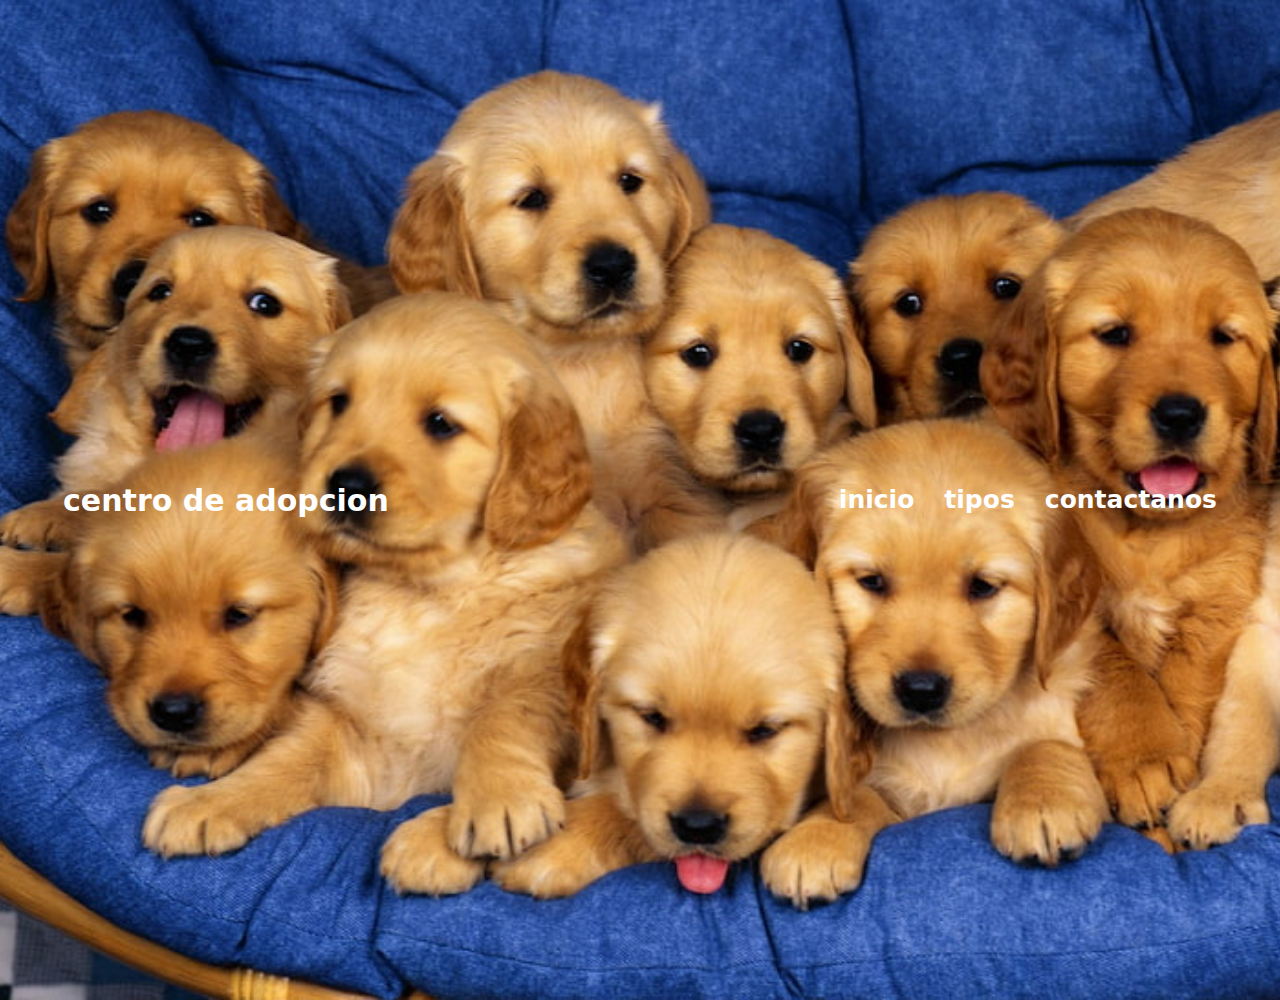
<file: index.html>
<!DOCTYPE html>
<html lang="es">
<head>
    <meta charset="UTF-8">
    <meta name="viewport" content="width=device-width, initial-scale=1.0">
    <title>gatos</title>
    <link rel="stylesheet" href="styles.css">
</head>
<body>
    <header>
        <nav>
            <h1>centro de adopcion</h1>
            <div>
                <a href="index.html">inicio</a>
                <a href="pag2.html">tipos</a>
                <a href="contactanos.html">contactanos</a>
            </div>
        </nav>
    </header>
</body>
</html>
</file>
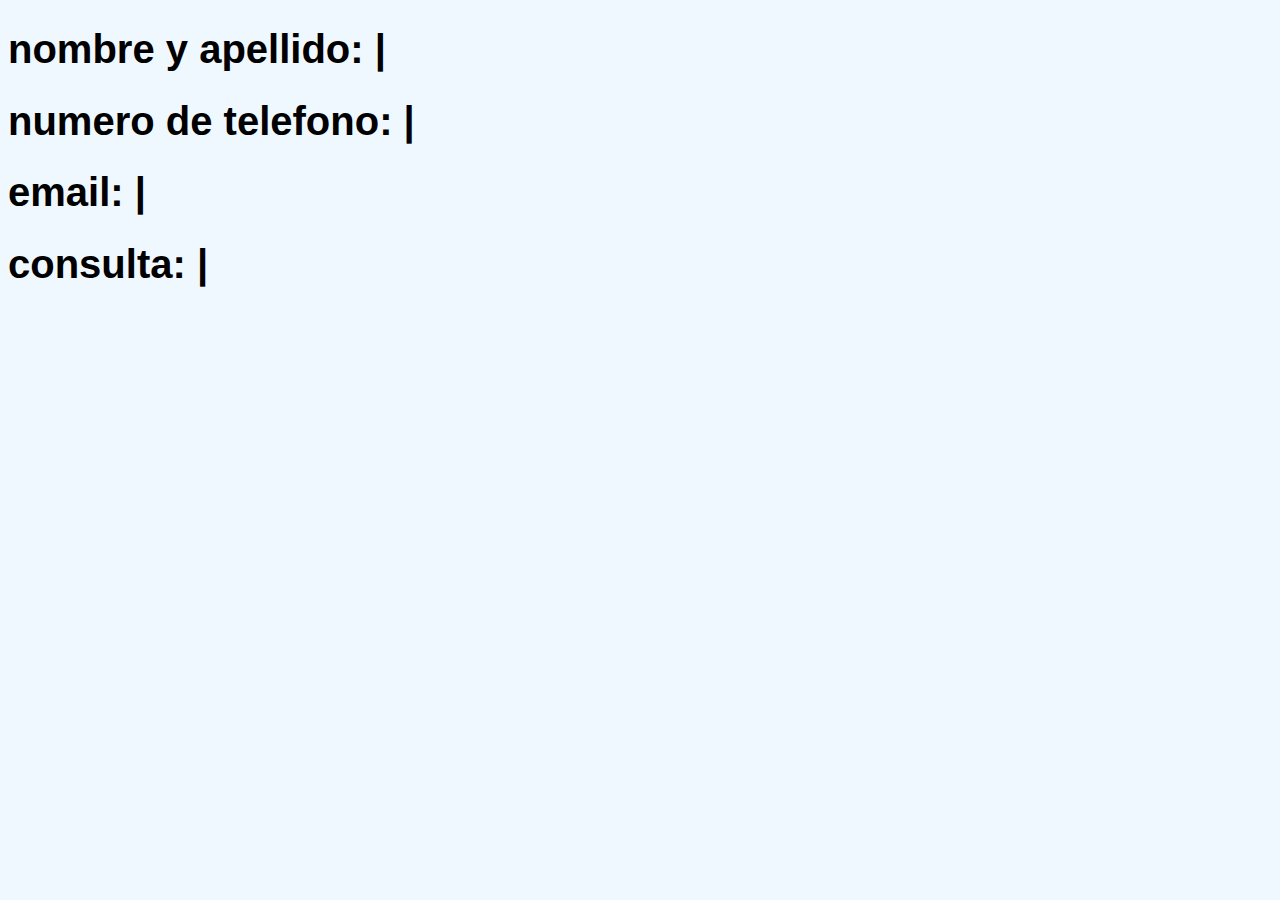
<file: contactanos.html>
<!DOCTYPE html>
<html lang="en">
<head>
    <meta charset="UTF-8">
    <meta name="viewport" content="width=device-width, initial-scale=1.0">
    <title>ejemplo</title>
    <link rel="stylesheet" href="style.css"> 
    <div>
    <h1>
        nombre y apellido:
        
        |
    </h1>   
    <h1>
        numero de telefono:
        
        |
    </h1>
    <h1>
        email:

        |
    </h1>
    <h1>
        consulta:

        |
    </h1>

    </div>
</file>
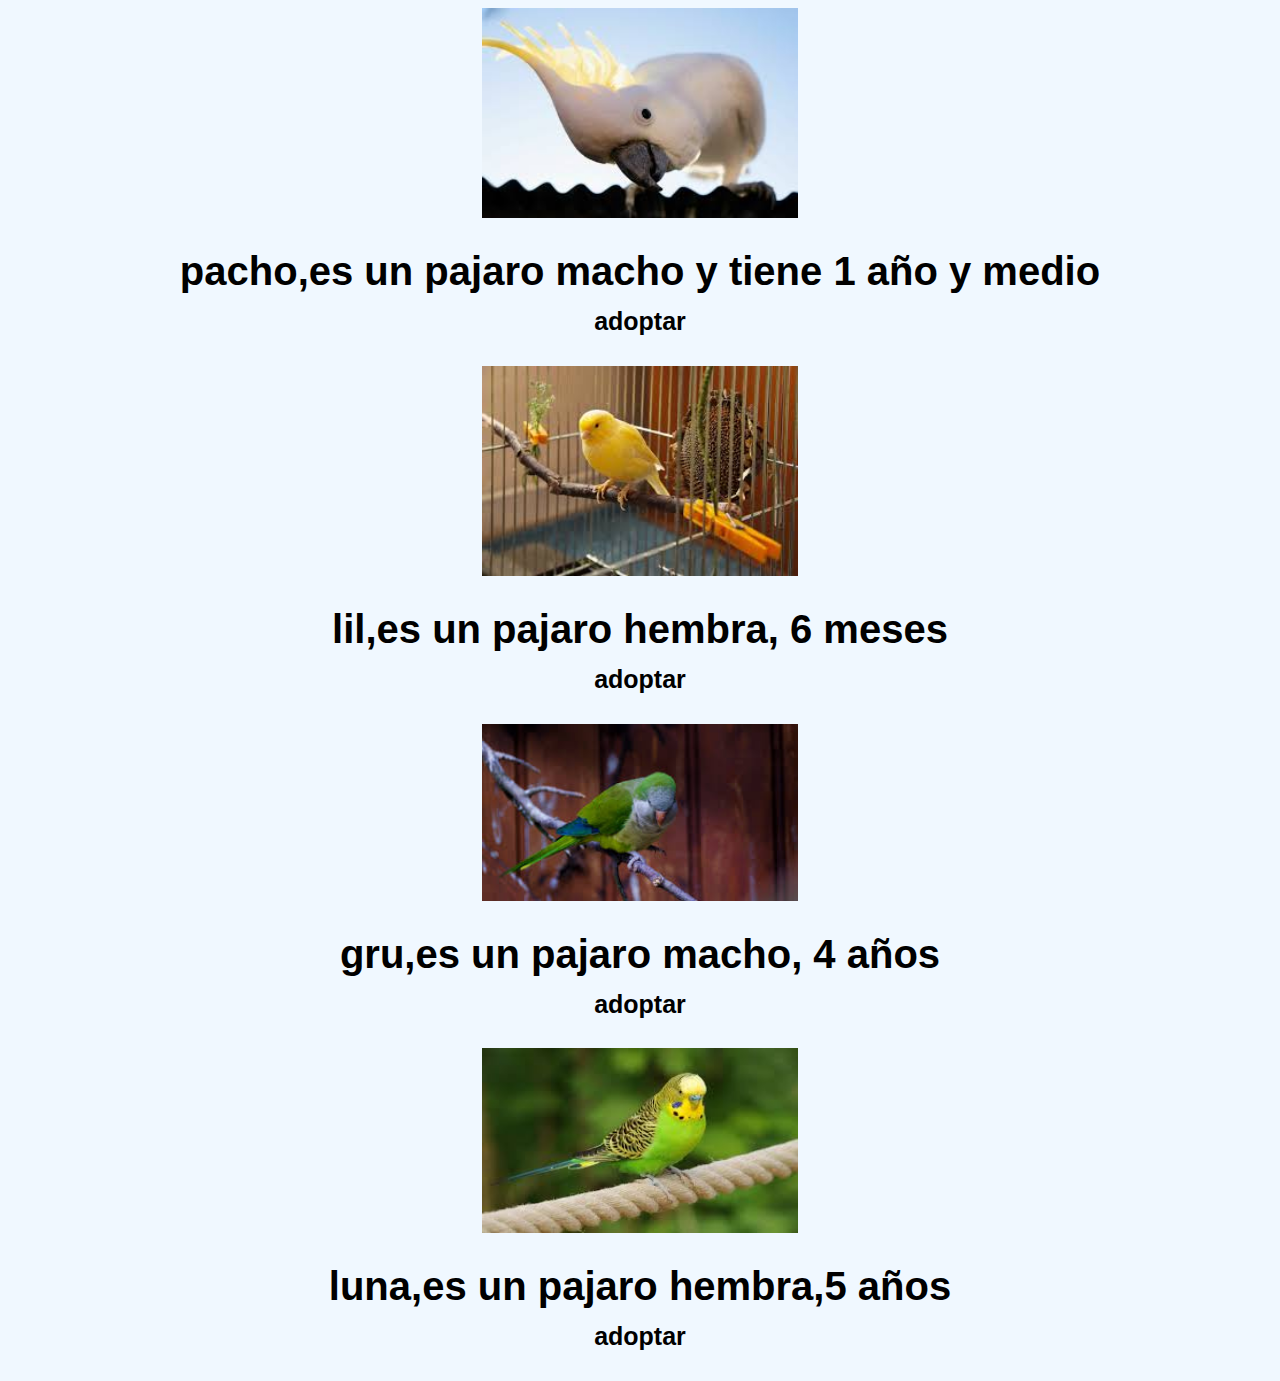
<file: tiposaves.html>
<!DOCTYPE html>
<html lang="en">
<head>
    <meta charset="UTF-8">
    <meta name="viewport" content="width=device-width, initial-scale=1.0">
    <title>ejemplo</title>
    <link rel="stylesheet" href="style.css"> 
    <div class="grupo-fotos">

       <div class="foto">
            <div>
                <img src="img/pajaro1.jpg" alt="">
            </div>
            <h1>
                pacho,es un pajaro macho y tiene 1 año y medio
                <div>  
                    <a href="#" class="myButton">adoptar</a>
                </div>
            </h1>

            <div>
            <img src="img/pajaro2.jpg" alt="">
            <h1>
                lil,es un pajaro hembra, 6 meses
                <div>  
                    <a href="#" class="myButton">adoptar</a>
                </div>
            </div>
            <div>
                <img src="img/pajaro3.jpg" alt="">
            </div>
            <h1>
                gru,es un pajaro macho, 4 años
                <div>  
                    <a href="#" class="myButton">adoptar</a>
                </div>
            </h1>
            <div>
                <img src="img/pajaro4.jpg" alt="">
            </div>
            <h1>
                luna,es un pajaro hembra,5 años
                <div>  
                    <a href="#" class="myButton">adoptar</a>
                </div>
            </h1>
            <div>
       </div>
</head>
</file>
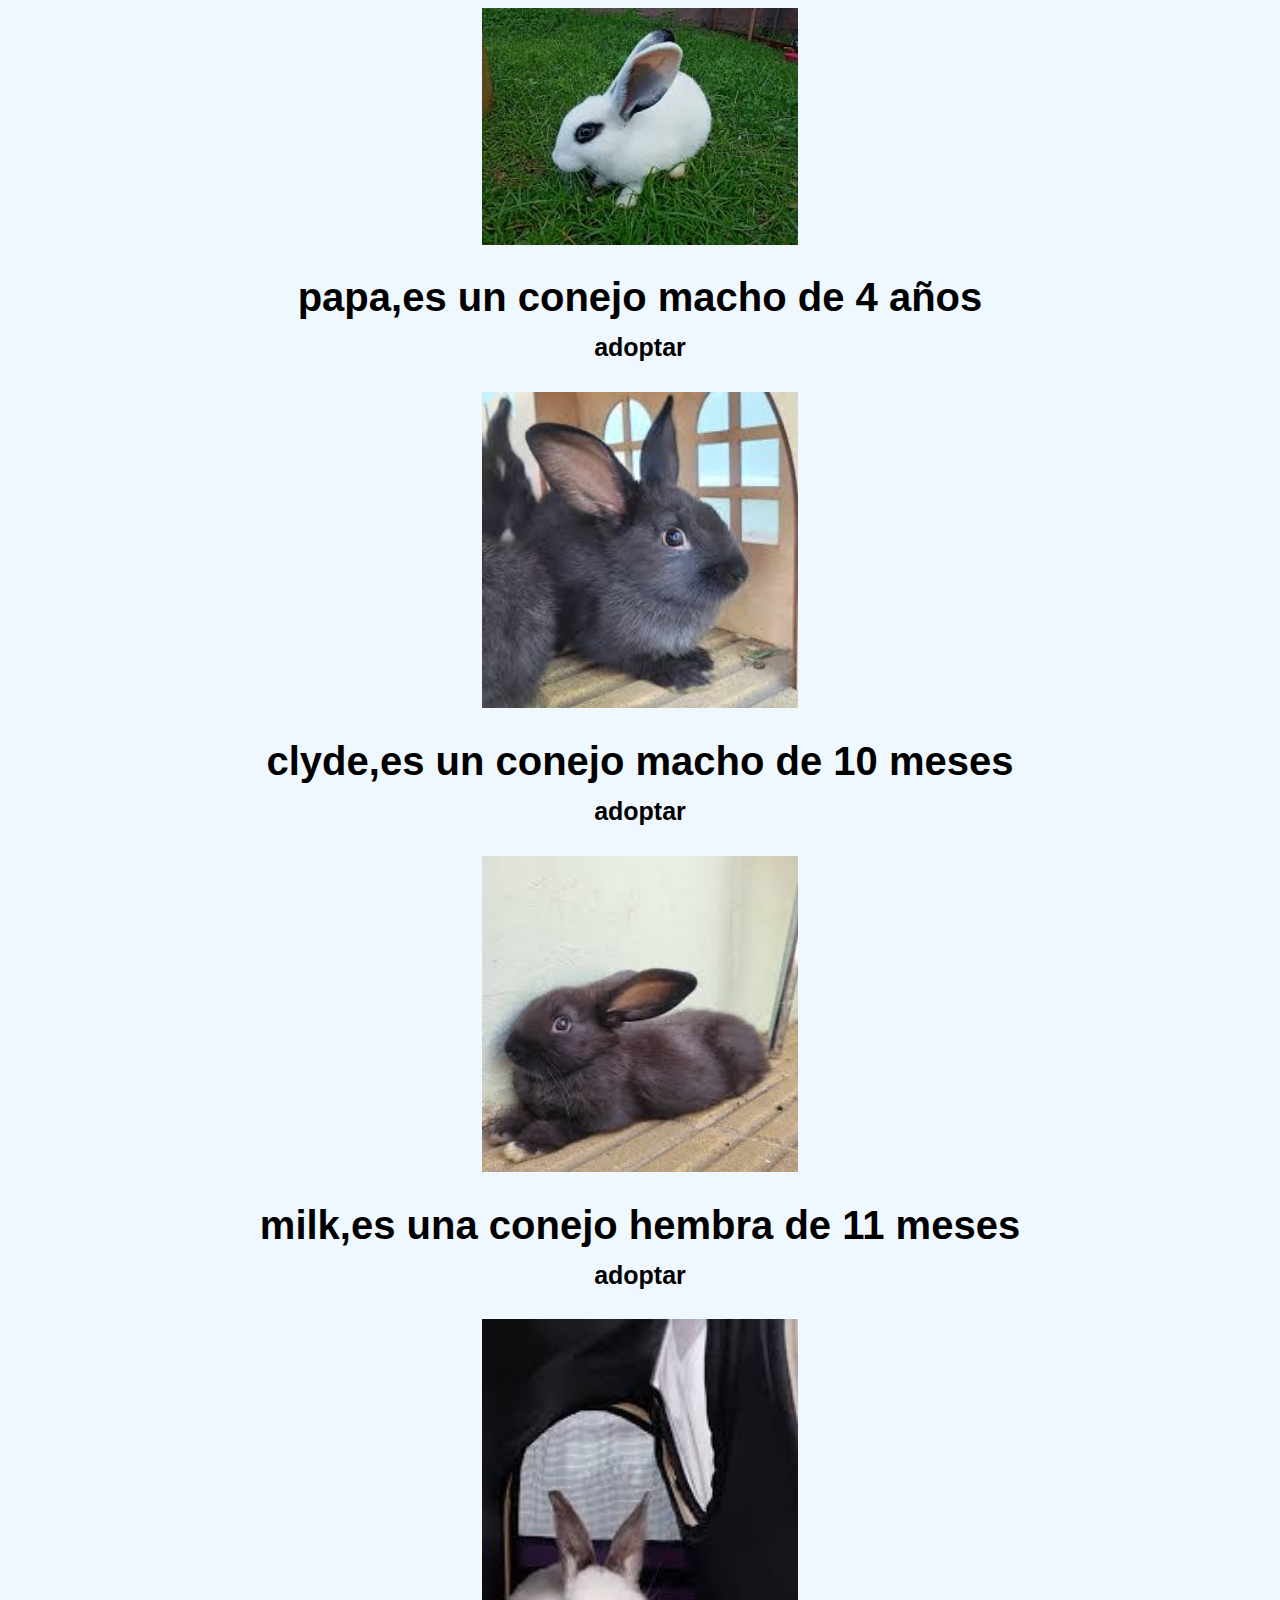
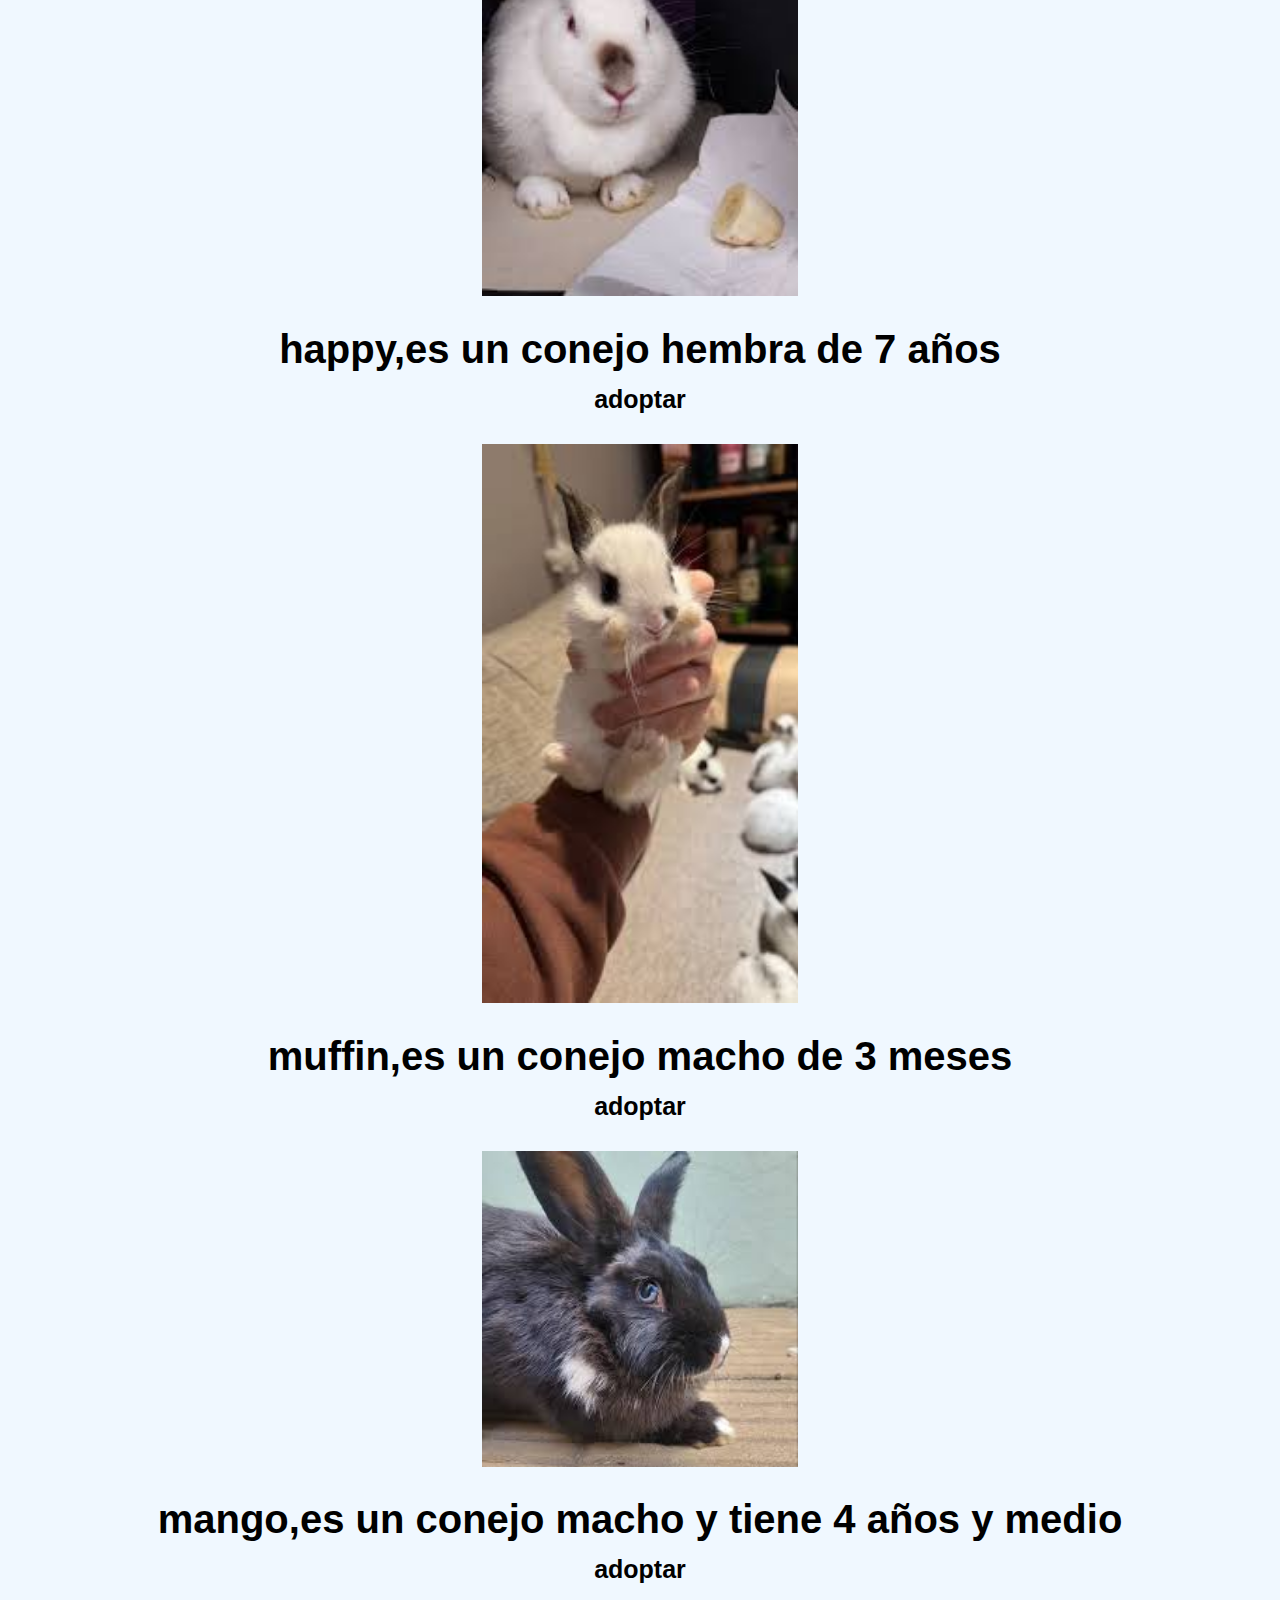
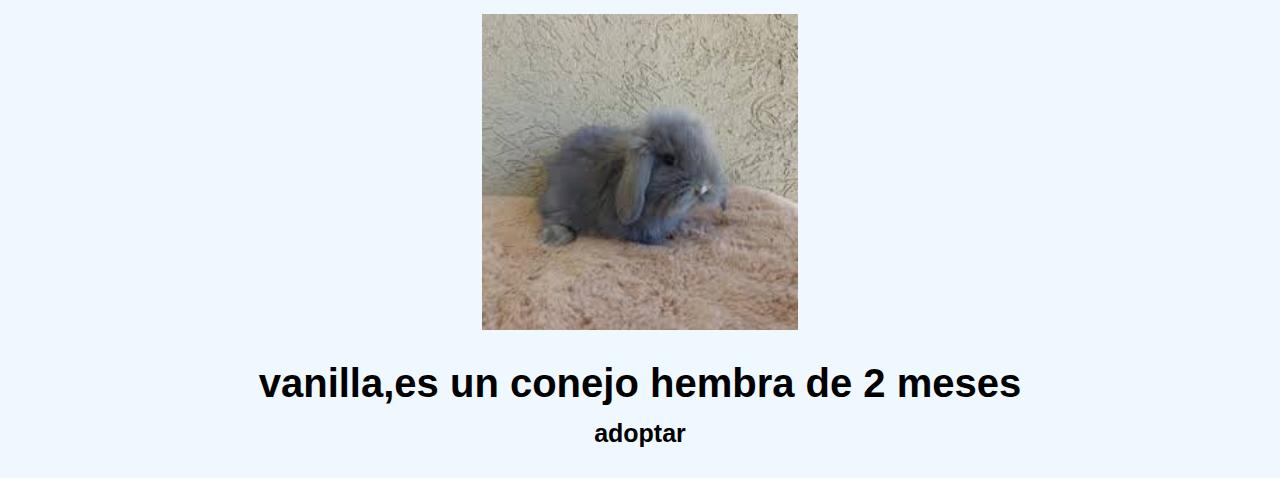
<file: tiposconejos.html>
<!DOCTYPE html>
<html lang="en">
    <head>
        <meta charset="UTF-8">
        <meta name="viewport" content="width=device-width, initial-scale=1.0">
        <title>ejemplo</title>
        <link rel="stylesheet" href="style.css"> 
        <div class="grupo-fotos">
            <div class="foto">
                <img src="img/cone1.jpg" alt="">
                <h1>
                    papa,es un conejo macho de 4 años
                    <div>  
                        <a href="#" class="myButton">adoptar</a>
                    </div>
                </h1>
                <div>
                    <img src="img/cone2.jpg" alt="">
                </div>
                <h1>
                   clyde,es un conejo macho de 10 meses
                   <div>  
                    <a href="#" class="myButton">adoptar</a>
                </div>
                </h1>
                <div>
                <img src="img/cone3.jpg" alt="">
                <h1>
                    milk,es una conejo hembra de 11 meses
                    <div>  
                        <a href="#" class="myButton">adoptar</a>
                    </div>
                </div>
                <div>
                    <img src="img/cone4.jpg" alt="">
                </div>
                <h1>
                    happy,es un conejo hembra de 7 años
                    <div>  
                        <a href="#" class="myButton">adoptar</a>
                    </div>
                </h1>
                <div>
                    <img src="img/cone5.jpg" alt="">
                </div>
                <h1>
                    muffin,es un conejo macho de 3 meses
                    <div>  
                        <a href="#" class="myButton">adoptar</a>
                    </div>
                </h1>
                <div>
                    <div>
                        <img src="img/cone6.jpg" alt="">
                    </div>
                    <h1>
                       mango,es un conejo macho y tiene 4 años y medio
                       <div>  
                        <a href="#" class="myButton">adoptar</a>
                    </div>
                    </h1>
                    <div>
                        <div>
                            <img src="img/cone7.jpg" alt="">
                        </div>
                        <h1>
                            vanilla,es un conejo hembra de 2 meses
                            <div>  
                                <a href="#" class="myButton">adoptar</a>
                            </div>
                        </h1>
                        <div>
            <div>
        <div>
    <head>
</file>
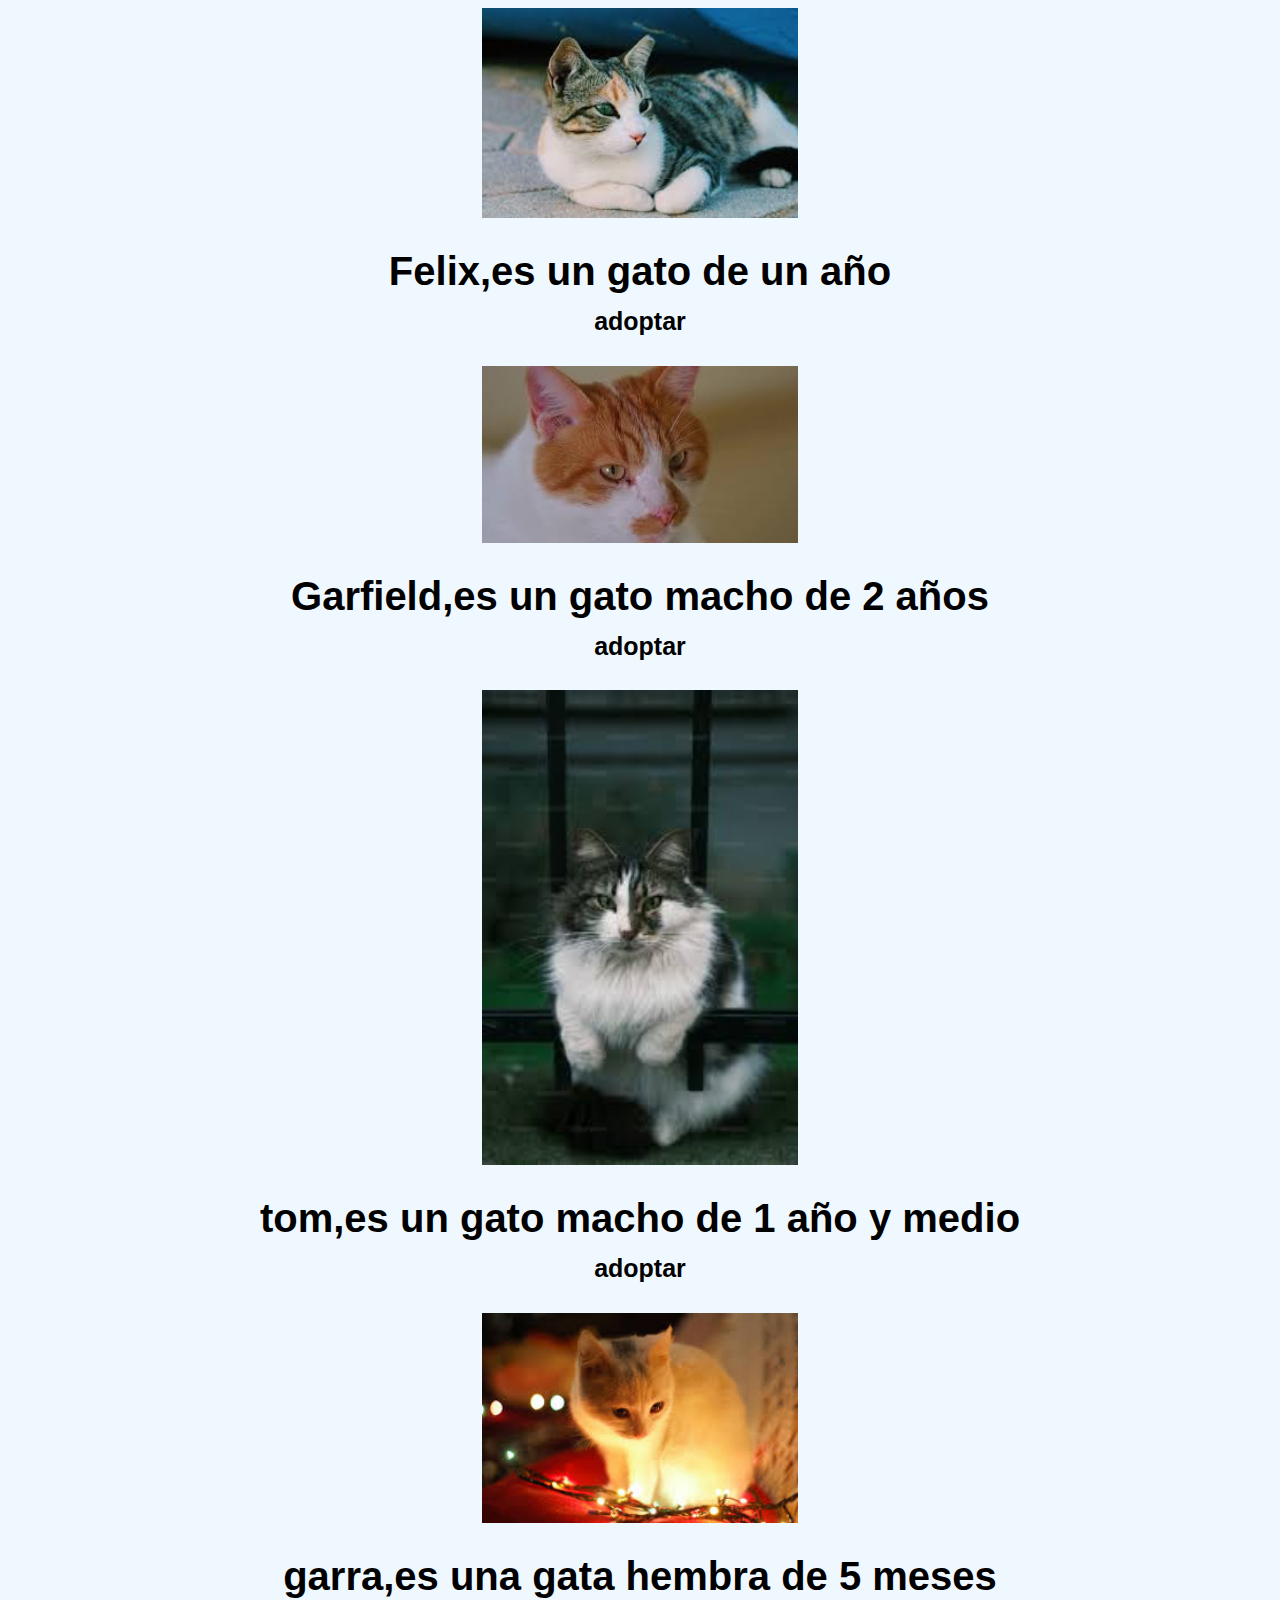
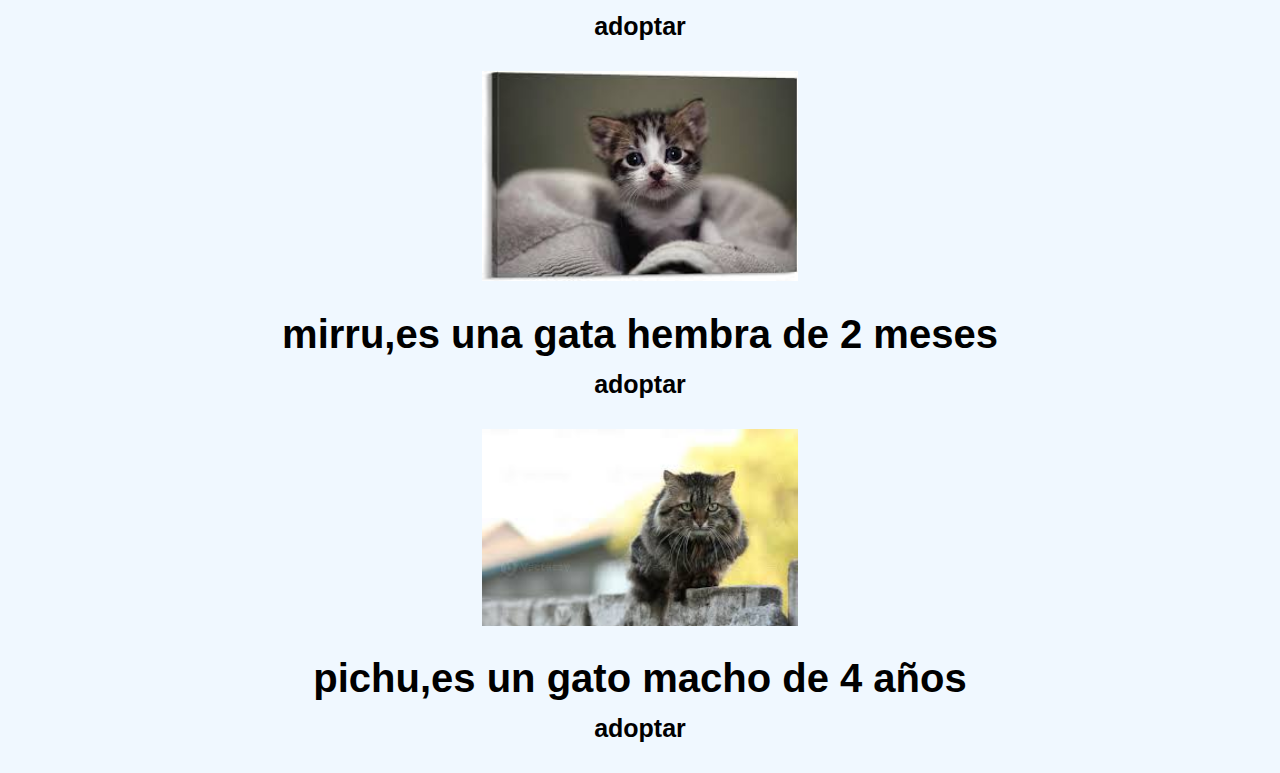
<file: tiposgatos.html>
<!DOCTYPE html>
<html lang="en">
<head>
    <meta charset="UTF-8">
    <meta name="viewport" content="width=device-width, initial-scale=1.0">
    <title>ejemplo</title>
    <link rel="stylesheet" href="style.css">
    <div class="grupo-fotos">
        <div class="foto">
            <div>
            <img src="img/gato.jpg" alt="">
           </div>
            <h1>
                Felix,es un gato de un año
                <div>  
                    <a href="#" class="myButton">adoptar</a>
                </div>
            </h1>
            <div>
                <img src="img/gatonaranja.jpg" alt="">
            </div>
            <h1>
                Garfield,es un gato macho de 2 años
                <div>  
                    <a href="#" class="myButton">adoptar</a>
                </div>
            </h1>
            <div>
            <img src="img/images (2).jpg" alt="">
            <h1>
                tom,es un gato macho de 1 año y medio
                <div>  
                    <a href="#" class="myButton">adoptar</a>
                </div>
            </div>
            <div>
                <img src="img/images (3).jpg" alt="">
            </div>
            <h1>
                garra,es una gata hembra de 5 meses
                <div>  
                    <a href="#" class="myButton">adoptar</a>
                </div>
            </h1>
            <div>
                <img src="img/images (4).jpg" alt="">
            </div>
            <h1>
                mirru,es una gata hembra de 2 meses
                <div>  
                    <a href="#" class="myButton">adoptar</a>
                </div>
            </h1>
            <div>
                <img src="img/images (5).jpg" alt="">
            </div>
            <h1>
                pichu,es un gato macho de 4 años
                <div>  
                    <a href="#" class="myButton">adoptar</a>
                </div>
            </h1>

        </div>
    </div>
<head>
</file>
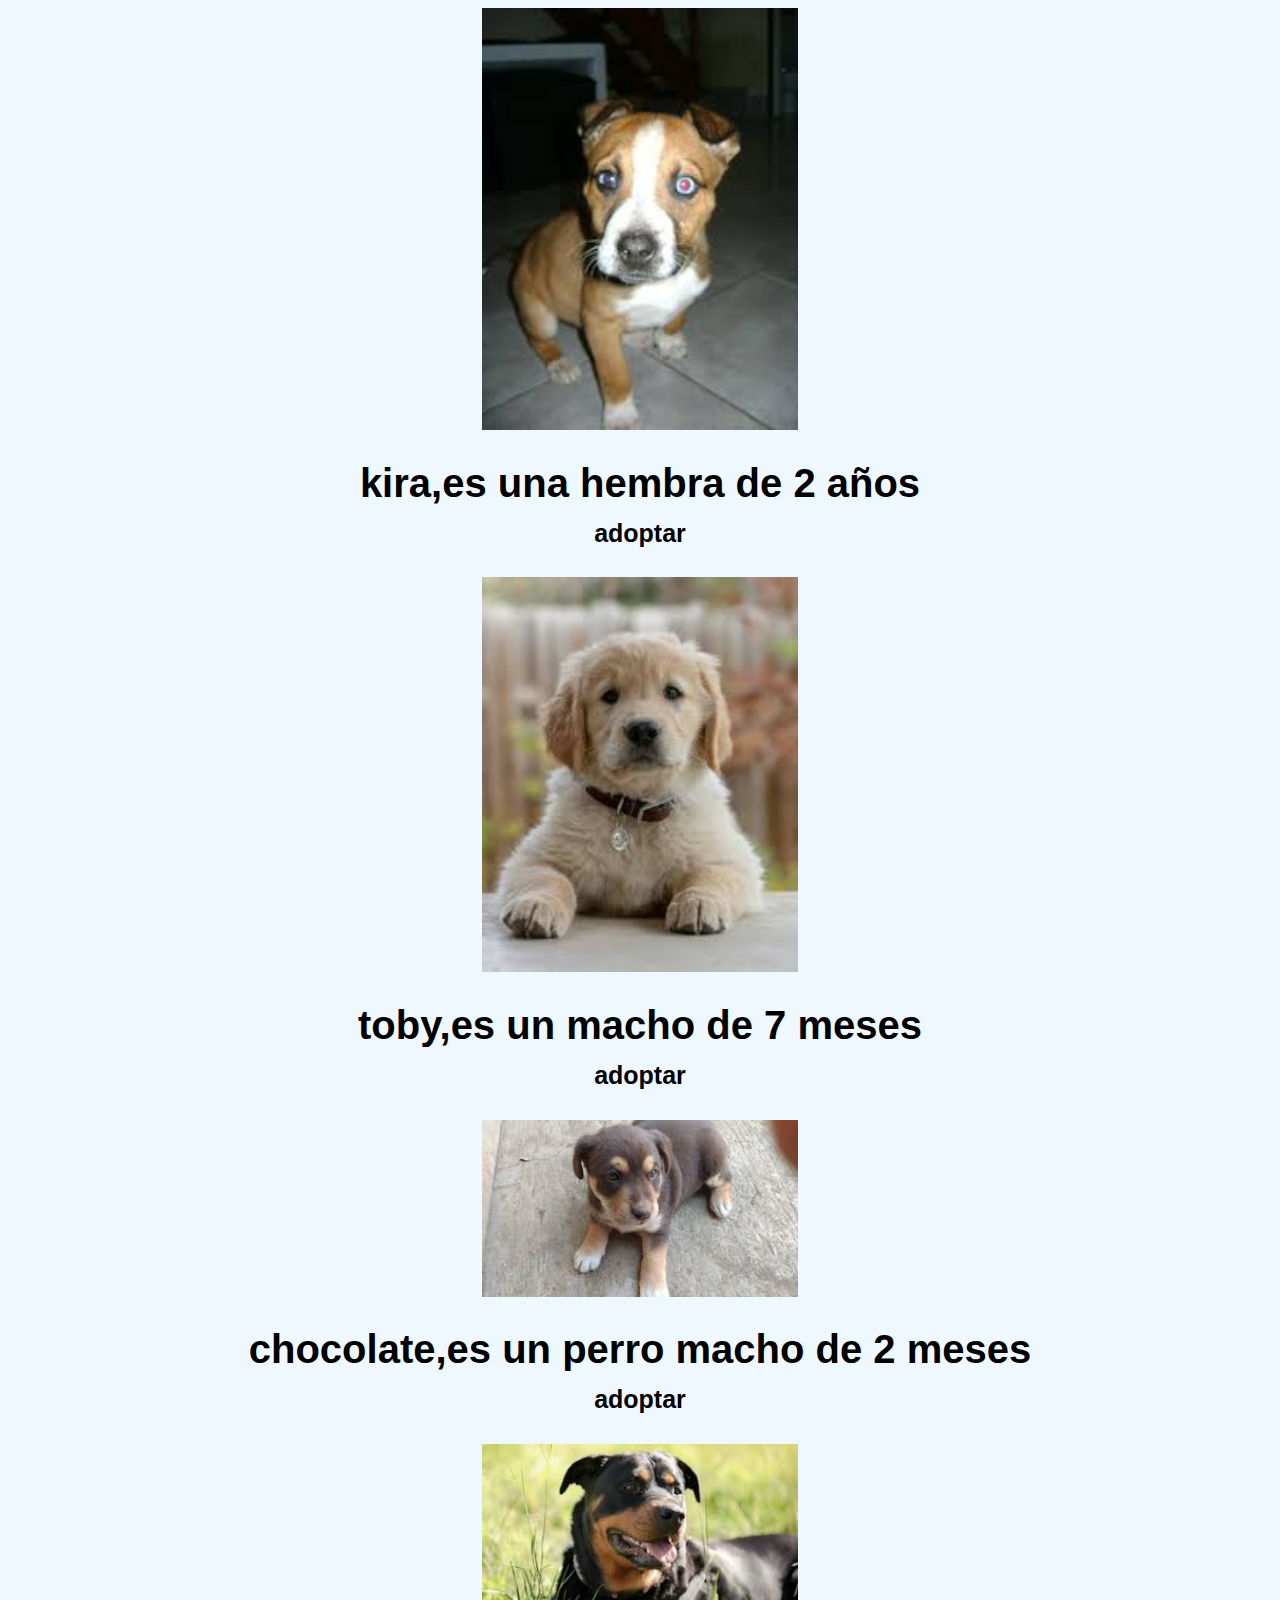
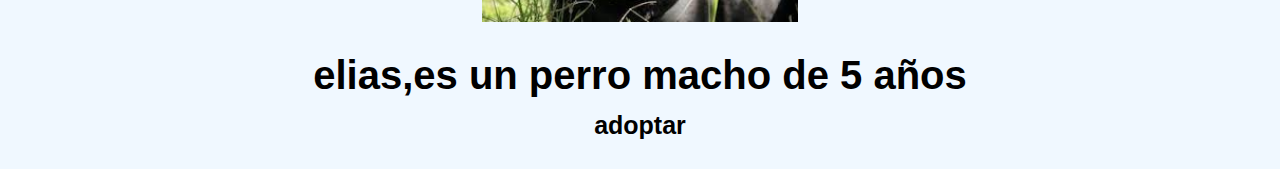
<file: tiposperros.html>
<!DOCTYPE html>
<html lang="en">
    <head>
        <meta charset="UTF-8">
        <meta name="viewport" content="width=device-width, initial-scale=1.0">
        <title>ejemplo</title>
        <link rel="stylesheet" href="style.css">
        <div class="grupo-fotos">
            <div class="foto">
                <div>
                    <img src="img/p1.jpg" alt="">
                </div>
                <h1>
                    kira,es una hembra de 2 años
                    <div>  
                        <a href="#" class="myButton">adoptar</a>
                    </div>
                </h1>
                <div>
                <img src="img/p2.jpg" alt="">
                <h1>
                    toby,es un macho de 7 meses
                    <div>  
                        <a href="#" class="myButton">adoptar</a>
                    </div>
                </div>
                <div>
                    <img src="img/p3.jpg" alt="">
                </div>
                <h1>
                    chocolate,es un perro macho de 2 meses
                    <div>  
                        <a href="#" class="myButton">adoptar</a>
                    </div>
                </h1>
                <div>
                    <img src="img/p4.jpg" alt="">
                <div>
                    <h1>
                        elias,es un perro macho de 5 años
                        <div>  
                            <a href="#" class="myButton">adoptar</a>
                        </div>
                    </h1>
                </div>
            </div>
        </div>
    <head>
</file>
<file: styles.css>
*{
	padding: 0;
	margin: 0;
	box-sizing: border-box;
	font-family: system-ui, -apple-system, BlinkMacSystemFont, 'Segoe UI', Roboto, Oxygen, Ubuntu, Cantarell, 'Open Sans', 'Helvetica Neue', sans-serif;
}
header{
	background-image: url(img/animales-cachorros-labrador-perros-wallpaper-preview.jpg);
	height: 1000px;
	background-position: center;
	background-size: cover;
	display: flex;
	justify-content: center;
	align-items: center;
}
nav{
	display: flex;
	justify-content: center;
	align-items: center;
	gap: 450px;
}
body{
    background-color: #232323;
	font-family: "Poppins", sans-serif;
	font-weight: 400;
	font-style: normal;
	
}
h1{
    color: rgb(255, 255, 255);
	font-size: 30px;
}
img{
    width: 90%;
    margin-left: 5%;
    margin-right: 5%;
}
.texto{
    width: 100%;
    background-color: #ffffff;
    text-align: center;
}
.grupo-fotos{
    background-color: #c7f3f3;
}
.foto{
    background-color: cadetblue;
    width: 60%;
    display: inline-block;
    margin-left: 1%;
    margin-right: 1%;
}
div{
	display: flex;
	gap: 30px;
}
a{
	text-decoration: none;
	color: #ffffff;
	font-size: 25px;
	font-weight: bold;
	border-bottom: 2px solid transparent;
}
a:hover{
	border-bottom: 2px solid white;
}
</file>
<file: style.css>
body{
	background-color: aliceblue;
	font-family: "Kickoff", sans-serif;
	font-weight: 400;
	font-style: normal;
}
img{
	width: 25%;
    margin-left: 5%;
    margin-right: 5%;
}
.foto{
	text-align: center;

}
a{
	text-decoration: none;
	color: #000000;
	font-size: 25px;
	font-weight: bold;
	margin: 10%;
}
a:hover{
	border-bottom: 2px solid rgb(0, 0, 0);
	letter-spacing: 10px;
}
h1{
	color: rgb(0, 0, 0);
	font-size: 40px;
}
nav{
	display: flex;
	justify-content: center;
	align-items: center;
	gap: 450px;
}
.parrafo{
	margin: 40px;
}
</file>
